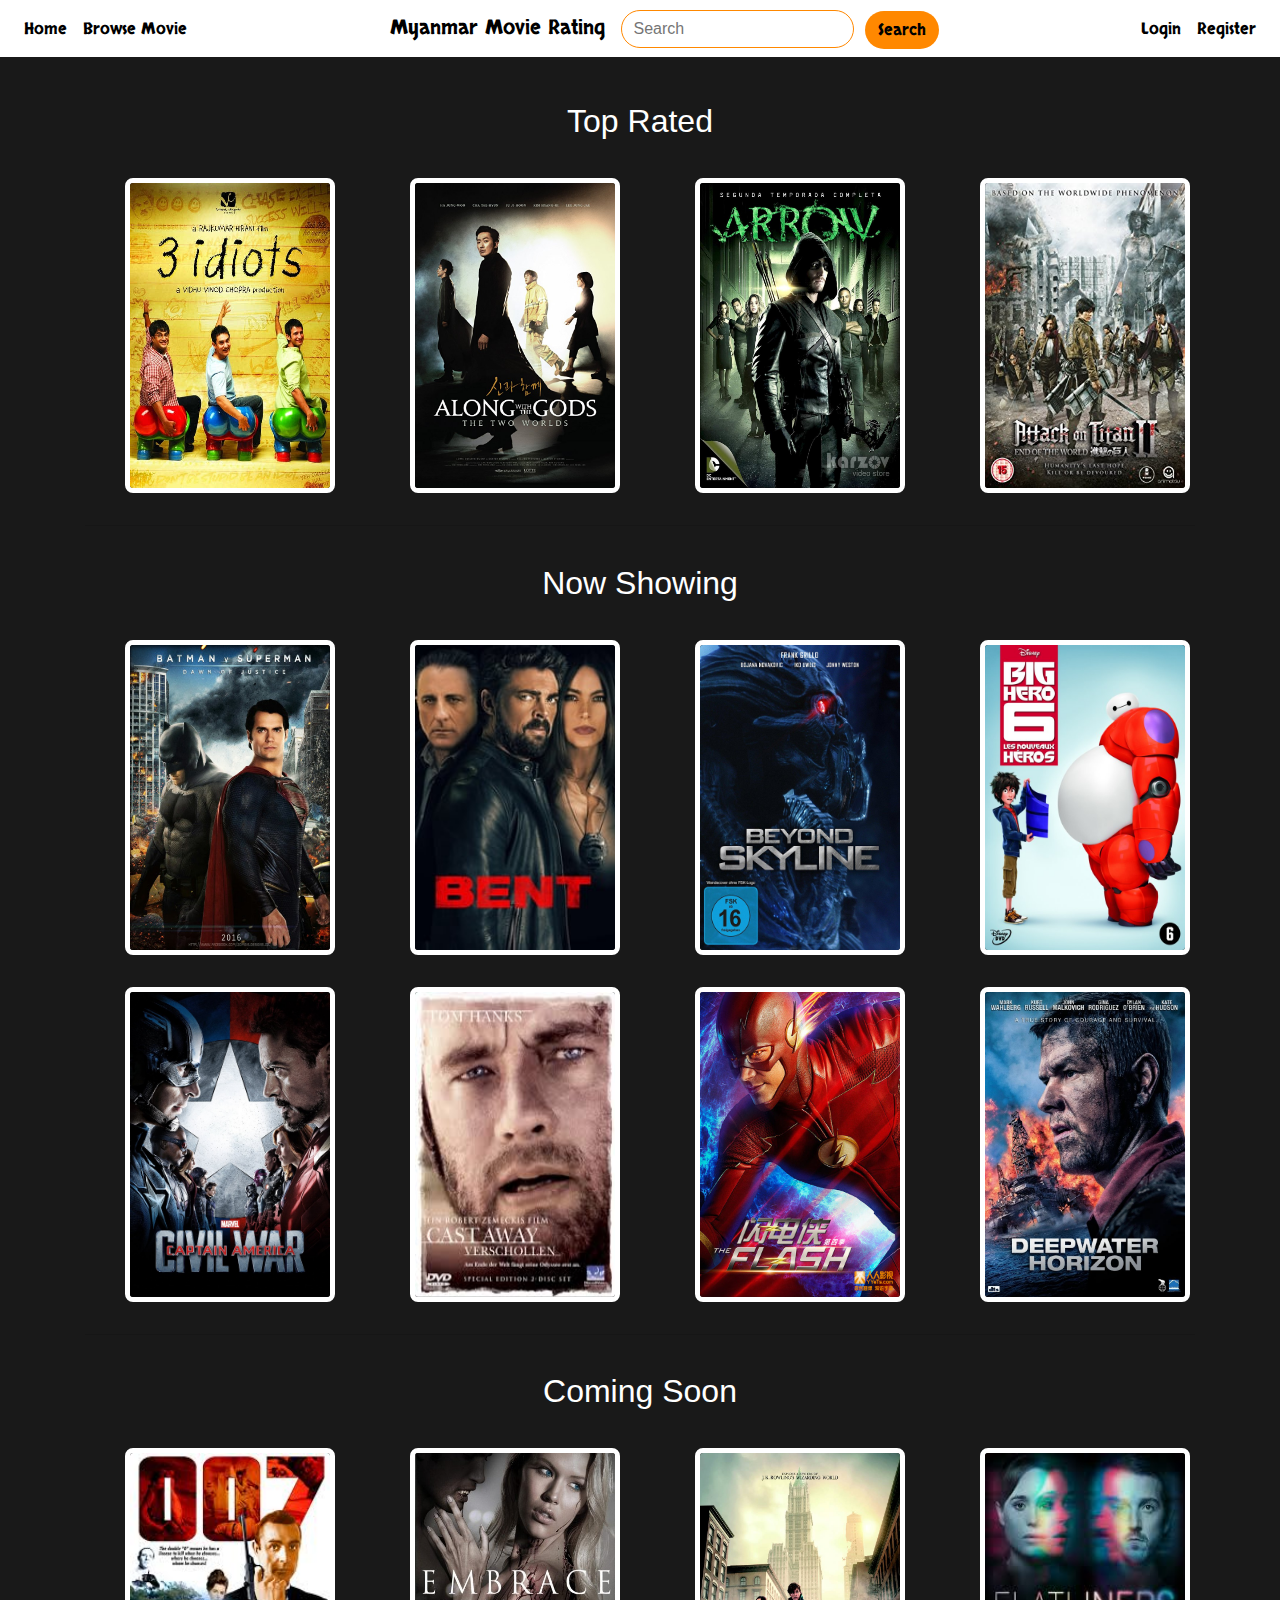
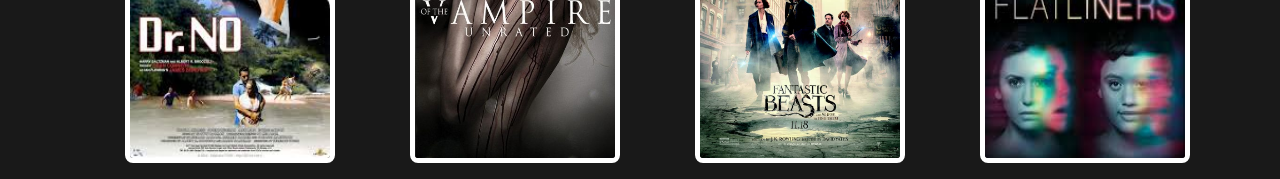
<file: index.html>
<!DOCTYPE html>
<html lang="en">
<head>
	<meta charset="UTF-8">
	<meta name="viewport" content="width=device-width, initial-scale=1, shrink-to-fit=no">
	<link rel="stylesheet" href="css/bootstrap.min.css">
	<link rel="stylesheet" href="css/style.css">
	<link rel="stylesheet" href="css/normalize.css">
	<link rel="stylesheet" href="css/fontawesome-all.css">
	
	<title>Template</title>
</head>
<body>

	<nav class="navbar sticky-top navbar-expand-lg navbar-dark navbar-color">

		<button class="navbar-toggler nav-responsive-btn" type="button" data-toggle="collapse" data-target="#navbarSupportedContent" aria-controls="navbarSupportedContent" aria-expanded="false" aria-label="Toggle navigation">
			<i class="fab fa-adn"></i>
		</button>

		<div class="collapse navbar-collapse" id="navbarSupportedContent">

			<ul class="navbar-nav">
				<li class="nav-item">
					<a class="nav-link" href="#">Home</a>
				</li>
				<li class="nav-item">
					<a class="nav-link" href="index1.html">Browse Movie</a>
				</li>


			</ul>

			<ul class="navbar-nav ml-auto">
				<a class="navbar-brand" href="#">Myanmar Movie Rating</a>
				<form class="form-inline my-2 my-lg-0">
					<input class="mr-sm-2 navbar-search-box" type="search" placeholder="Search" aria-label="Search">
					<button class="btn navbar-search-btn" type="submit">Search</button>
				</form>
			</ul>

			<ul class="navbar-nav ml-auto">
				<li class="nav-item">
					<a class="nav-link" href="#">Login</a>
				</li>
				<li class="nav-item">
					<a class="nav-link" href="#">Register</a>
				</li>



			</ul>

		</div>
	</nav>

	ိ<div class="container">
		<div class="row">
			<h1 style="color: #ffffff" class="mx-auto">Top Rated</h1>
		</div>

		<div class="row">
			<div class="col-xs-10 col-sm-5 col-md-3">
				
				<figure class="view-images">
					<a href="#">
						<img src="images/test1.jpg" alt="Example" class="indivi-image">
					</a>
					<figcaption class="view-images-overlay">
						<h4>7.7 / 10</h4>
						<h4>Adventure</h4>
						<h4>Action</h4>
						<br>
						<a class="btn view-btn">View Detail</a>
					</figcaption>
				</figure>
				
			</div>
			<div class="col-xs-10 col-sm-5 col-md-3">
				
				<figure class="view-images">
					<a href="#">
						<img src="images/test2.jpg" alt="Example" class="indivi-image">
					</a>
					<figcaption class="view-images-overlay">
						<h4>7.7 / 10</h4>
						<h4>Adventure</h4>
						<h4>Action</h4>
						<br>
						<button class="btn view-btn">View Detail</button>
					</figcaption>
				</figure>
				
			</div>
			<div class="col-xs-10 col-sm-5 col-md-3">
				
				<figure class="view-images">
					<a href="#">
						<img src="images/test3.jpg" alt="Example" class="indivi-image">
					</a>
					<figcaption class="view-images-overlay">
						<h4>7.7 / 10</h4>
						<h4>Adventure</h4>
						<h4>Action</h4>
						<br>
						<button class="btn view-btn">View Detail</button>
					</figcaption>
				</figure>
				
			</div>
			<div class="col-xs-10 col-sm-5 col-md-3">
				
				<figure class="view-images">
					<a href="#">
						<img src="images/test4.jpg" alt="Example" class="indivi-image">
					</a>
					<figcaption class="view-images-overlay">
						<h4>7.7 / 10</h4>
						<h4>Adventure</h4>
						<h4>Action</h4>
						<br>
						<button class="btn view-btn">View Detail</button>
					</figcaption>
				</figure>
				
			</div>
		</div>
		<hr>
		<div class="row">
				<h1 style="color: #ffffff" class="mx-auto">Now Showing</h1>
			</div>
		<div class="row">
			
			<div class="col-xs-10 col-sm-5 col-md-3">
				
				<figure class="view-images">
					<a href="#">
						<img src="images/test5.jpg" alt="Example" class="indivi-image">
					</a>
					<figcaption class="view-images-overlay">
						<h4>7.7 / 10</h4>
						<h4>Adventure</h4>
						<h4>Action</h4>
						<br>
						<button class="btn view-btn">View Detail</button>
					</figcaption>
				</figure>
				
			</div>
			<div class="col-xs-10 col-sm-5 col-md-3">
				
				<figure class="view-images">
					<a href="#">
						<img src="images/test6.jpg" alt="Example" class="indivi-image">
					</a>
					<figcaption class="view-images-overlay">
						<h4>7.7 / 10</h4>
						<h4>Adventure</h4>
						<h4>Action</h4>
						<br>
						<button class="btn view-btn">View Detail</button>
					</figcaption>
				</figure>
				
			</div>
			<div class="col-xs-10 col-sm-5 col-md-3">
				
				<figure class="view-images">
					<a href="#">
						<img src="images/test7.jpg" alt="Example" class="indivi-image">
					</a>
					<figcaption class="view-images-overlay">
						<h4>7.7 / 10</h4>
						<h4>Adventure</h4>
						<h4>Action</h4>
						<br>
						<button class="btn view-btn">View Detail</button>
					</figcaption>
				</figure>
				
			</div>
			<div class="col-xs-10 col-sm-5 col-md-3">
				
				<figure class="view-images">
					<a href="#">
						<img src="images/test8.jpg" alt="Example" class="indivi-image">
					</a>
					<figcaption class="view-images-overlay">
						<h4>7.7 / 10</h4>
						<h4>Adventure</h4>
						<h4>Action</h4>
						<br>
						<button class="btn view-btn">View Detail</button>
					</figcaption>
				</figure>
				
			</div>
		</div>
		<div class="row">

			<div class="col-xs-10 col-sm-5 col-md-3">
				
				<figure class="view-images">
					<a href="#">
						<img src="images/test9.jpg" alt="Example" class="indivi-image">
					</a>
					<figcaption class="view-images-overlay">
						<h4>7.7 / 10</h4>
						<h4>Adventure</h4>
						<h4>Action</h4>
						<br>
						<button class="btn view-btn">View Detail</button>
					</figcaption>
				</figure>
				
			</div>
			<div class="col-xs-10 col-sm-5 col-md-3">
				
				<figure class="view-images">
					<a href="#">
						<img src="images/test10.jpg" alt="Example" class="indivi-image">
					</a>
					<figcaption class="view-images-overlay">
						<h4>7.7 / 10</h4>
						<h4>Adventure</h4>
						<h4>Action</h4>
						<br>
						<button class="btn view-btn">View Detail</button>
					</figcaption>
				</figure>
				
			</div>
			<div class="col-xs-10 col-sm-5 col-md-3">
				
				<figure class="view-images">
					<a href="#">
						<img src="images/test11.jpg" alt="Example" class="indivi-image">
					</a>
					<figcaption class="view-images-overlay">
						<h4>7.7 / 10</h4>
						<h4>Adventure</h4>
						<h4>Action</h4>
						<br>
						<button class="btn view-btn">View Detail</button>
					</figcaption>
				</figure>
				
			</div>
			<div class="col-xs-10 col-sm-5 col-md-3">
				
				<figure class="view-images">
					<a href="#">
						<img src="images/test12.jpg" alt="Example" class="indivi-image">
					</a>
					<figcaption class="view-images-overlay">
						<h4>7.7 / 10</h4>
						<h4>Adventure</h4>
						<h4>Action</h4>
						<br>
						<button class="btn view-btn">View Detail</button>
					</figcaption>
				</figure>
				
			</div>
		</div>
		<hr>

		<div class="row">
				<h1 style="color: #ffffff" class="mx-auto">Coming Soon</h1>
			</div>


		<div class="row">
			<div class="col-xs-10 col-sm-5 col-md-3">
				
				<figure class="view-images">
					<a href="#">
						<img src="images/test13.jpg" alt="Example" class="indivi-image">
					</a>
					<figcaption class="view-images-overlay">
						<h4>7.7 / 10</h4>
						<h4>Adventure</h4>
						<h4>Action</h4>
						<br>
						<button class="btn view-btn">View Detail</button>
					</figcaption>
				</figure>
				
			</div>
			<div class="col-xs-10 col-sm-5 col-md-3">
				
				<figure class="view-images">
					<a href="#">
						<img src="images/test14.jpg" alt="Example" class="indivi-image">
					</a>
					<figcaption class="view-images-overlay">
						<h4>7.7 / 10</h4>
						<h4>Adventure</h4>
						<h4>Action</h4>
						<br>
						<button class="btn view-btn">View Detail</button>
					</figcaption>
				</figure>
				
			</div>
			<div class="col-xs-10 col-sm-5 col-md-3">
				
				<figure class="view-images">
					<a href="#">
						<img src="images/test15.jpg" alt="Example" class="indivi-image">
					</a>
					<figcaption class="view-images-overlay">
						<h4>7.7 / 10</h4>
						<h4>Adventure</h4>
						<h4>Action</h4>
						<br>
						<button class="btn view-btn">View Detail</button>
					</figcaption>
				</figure>
				
			</div>
			<div class="col-xs-10 col-sm-5 col-md-3">
				
				<figure class="view-images">
					<a href="#">
						<img src="images/test16.jpg" alt="Example" class="indivi-image">
					</a>
					<figcaption class="view-images-overlay">
						<h4>7.7 / 10</h4>
						<h4>Adventure</h4>
						<h4>Action</h4>
						<br>
						<button class="btn view-btn">View Detail</button>
					</figcaption>
				</figure>
				
			</div>
		</div>
	</div>












	<script src="js/jquery-3.2.1.slim.min.js"></script>
	<script src="js/bootstrap.min.js"></script>
	<script src="js/popper.min.js"></script>
	

	<!-- Google Analytics: change UA-XXXXX-Y to be your site's ID. -->
	<script>
		window.ga=function(){ga.q.push(arguments)};ga.q=[];ga.l=+new Date;
		ga('create','UA-XXXXX-Y','auto');ga('send','pageview')
	</script>
	<script src="js/analytics.js" async defer></script>
	

</body>
</html>
</file>
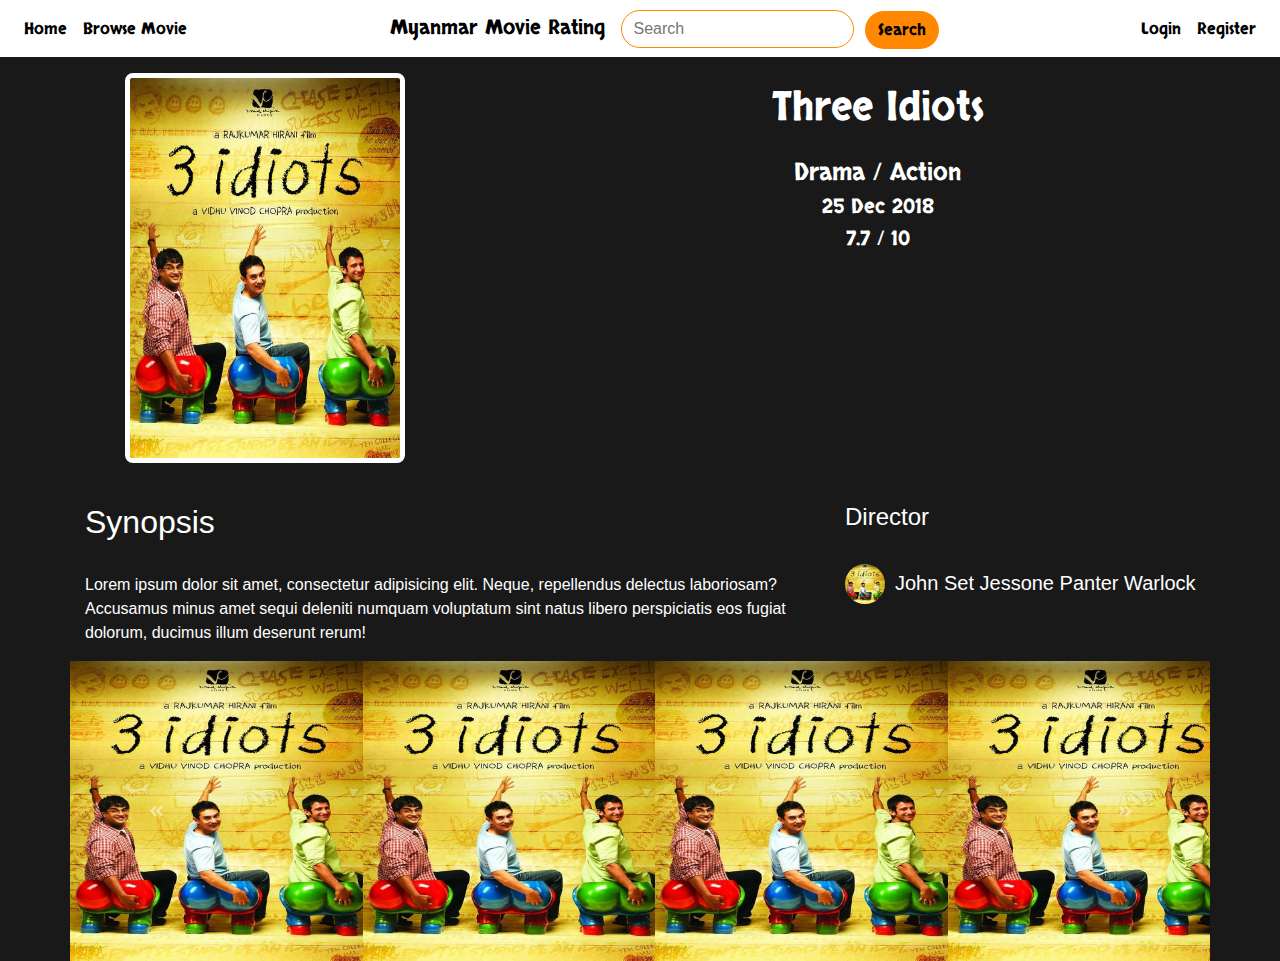
<file: index1.html>
<!DOCTYPE html>
<html lang="en">
<head>
	<meta charset="UTF-8">
	<meta name="viewport" content="width=device-width, initial-scale=1, shrink-to-fit=no">
	<link rel="stylesheet" href="css/bootstrap.min.css">
	<link rel="stylesheet" href="css/style.css">
	<link rel="stylesheet" href="css/normalize.css">
	<link rel="stylesheet" href="css/fontawesome-all.css">
	
	<title>Template</title>
</head>
<body>

	



	<nav class="navbar sticky-top navbar-expand-lg navbar-dark navbar-color">
		<button class="navbar-toggler nav-responsive-btn" type="button" data-toggle="collapse" data-target="#navbarSupportedContent" aria-controls="navbarSupportedContent" aria-expanded="false" aria-label="Toggle navigation">
			<i class="fab fa-adn"></i>
		</button>

		<div class="collapse navbar-collapse" id="navbarSupportedContent">

			<ul class="navbar-nav">
				<li class="nav-item">
					<a class="nav-link" href="index.html">Home</a>
				</li>
				<li class="nav-item">
					<a class="nav-link" href="index1.html">Browse Movie</a>
				</li>


			</ul>

			<ul class="navbar-nav ml-auto">
				<a class="navbar-brand" href="#">Myanmar Movie Rating</i></a>
				<form class="form-inline my-2 my-lg-0">
					<input class="mr-sm-2 navbar-search-box" type="search" placeholder="Search" aria-label="Search">
					<button class="btn navbar-search-btn" type="submit">Search</button>
				</form>
			</ul>

			<ul class="navbar-nav ml-auto">
				<li class="nav-item">
					<a class="nav-link" href="#">Login</a>
				</li>
				<li class="nav-item">
					<a class="nav-link" href="#">Register</a>
				</li>



			</ul>
		</div>
	</nav>

	<div class="container">
		

		<div class="row">
			<div class="col-xs-12 col-sm-12 col-md-6 col-lg-5">
				
				<figure class="view-images">
					<a href="#">
						<img src="images/test1.jpg" alt="Example" class="show-image">
					</a>
					
				</figure>
				
			</div>
			<div class="col-xs-12 col-sm-12 col-md-6 col-lg-7 taligncenter">
				<h1 class="text-ingrediant text-font">Three Idiots</h1>
				<h4 class="text-ingrediant">Drama / Action</h4>
				<h5 class="text-ingrediant">25 Dec 2018</h5>
				<h5 class="text-ingrediant">7.7 / 10</h5>
			</div>
			

		</div>
		<br>
		<div class="row movie-synopsis">
			<div class="col-xs-12 col-sm-12 col-md-8 col-lg-8">
				<h2>Synopsis</h2>
				<br>
				<p>Lorem ipsum dolor sit amet, consectetur adipisicing elit. Neque, repellendus delectus laboriosam? Accusamus minus amet sequi deleniti numquam voluptatum sint natus libero perspiciatis eos fugiat dolorum, ducimus illum deserunt rerum!</p>
			</div>

			<div class="col-xs-12 col-sm-12 col-md-4 col-lg-4">
				
				<h4>Director</h4>
				<br>
				<a href="#">
					<img src="images/test1.jpg" alt="Director">

				</a>
				<h5 class="pabsolute">John Set Jessone Panter Warlock</h5>

				
			</div>
		</div>

		<div class="row">
			<div class="content-two">
			<div id="carouselExampleControls" class="carousel slide" data-ride="carousel">
				<div class="carousel-inner">
					<div class="carousel-item active">
						<div class="row">
							<div class="col-sm-12">
								<div class="row">
									<div class="col-md-3">
										<div class="well">
											<a href="images/test1.jpg">
											<img src="images/test1.jpg" width="300" height="300">
											</a>
										</div>
									</div>
									<div class="col-md-3">
										<div class="well">
											
											<a href="images/test1.jpg">
											<img src="images/test1.jpg" width="300" height="300">
											</a>
										</div>
									</div>
									<div class="col-md-3">
										<div class="well">
											
											<a href="images/test1.jpg">
											<img src="images/test1.jpg" width="300" height="300">
											</a>
										</div>
									</div>
									<div class="col-md-3">
										<div class="well">
											
											<a href="images/test1.jpg">
											<img src="images/test1.jpg" width="300" height="300">
											</a>
										</div>
									</div>
								</div><!--/row-->    
							</div><!--/col-12-->
						</div><!--/row-->
					</div>
					<div class="carousel-item">
						<div class="row">
							<div class="col-sm-12">
								<div class="row">
									<div class="col-md-3">
										<div class="well">

											<a href="images/test1.jpg">
											<img src="images/test1.jpg" width="300" height="300">
											</a>
										</div>
									</div>
									<div class="col-md-3">
										<div class="well">

											<a href="images/test1.jpg">
											<img src="images/test1.jpg" width="300" height="300">
											</a>
										</div>
									</div>
									<div class="col-md-3">
										<div class="well">

											<a href="images/test1.jpg">
											<img src="images/test1.jpg" width="300" height="300">
											</a>
										</div>
									</div>
									<div class="col-md-3">
										<div class="well">

											<a href="images/test1.jpg">
											<img src="images/test1.jpg" width="300" height="300">
											</a>
										</div>
									</div>
								</div><!--/row-->    
							</div><!--/col-12-->
						</div><!--/row-->
					</div>
					<div class="carousel-item">
						<div class="row">
							<div class="col-sm-12">
								<div class="row">
									<div class="col-md-3">
										<div class="well">
											
											<a href="images/test1.jpg">
											<img src="images/test1.jpg" width="300" height="300">
											</a>
										</div>
									</div>
									<div class="col-md-3">
										<div class="well">
											
											<a href="images/test1.jpg">
											<img src="images/test1.jpg" width="300" height="300">
											</a>
										</div>
									</div>
									<div class="col-md-3">
										<div class="well">
											
											<a href="images/test1.jpg">
											<img src="images/test1.jpg" width="300" height="300">
											</a>
										</div>
									</div>
									<div class="col-md-3">
										<div class="well">
											
											<a href="images/test1.jpg">
											<img src="images/test1.jpg" width="300" height="300">
											</a>
										</div>
									</div>
								</div><!--/row-->    
							</div><!--/col-12-->
						</div><!--/row-->
					</div>
				</div>

				<a class="carousel-control-prev" href="#carouselExampleControls" role="button" data-slide="prev">
					<i class="fa fa-angle-double-left"></i>
				</a>
				<a class="carousel-control-next" href="#carouselExampleControls" role="button" data-slide="next">
					
					<i class="fa fa-angle-double-right"></i>		
				</a>
			</div>


		</div>
		</div>
	</div>












	<script src="js/jquery-3.2.1.slim.min.js"></script>
	<script src="js/bootstrap.min.js"></script>
	<script src="js/popper.min.js"></script>
	

	<!-- Google Analytics: change UA-XXXXX-Y to be your site's ID. -->
	<script>
	window.ga=function(){ga.q.push(arguments)};ga.q=[];ga.l=+new Date;
	ga('create','UA-XXXXX-Y','auto');ga('send','pageview')
	</script>
	<script src="js/analytics.js" async defer></script>
	

</body>
</html>
</file>
<file: css/style.css>
@import url("https://fonts.googleapis.com/css?family=Skranji:400,700");
:root {
  --background: #008080;
  --button: #ff8800;
  --text: #000000;
  --body: #191919;
  --view: #80bbff;
  --nav: #ffffff;
  --hover: #ff5500; }

body {
  background-color: var(--body) !important; }

.nav-responsive-btn {
  background-color: var(--text) !important;
  height: 43px;
  outline: none;
  color: var(--button) !important; }

.navbar-color {
  background: var(--nav) !important; }
  .navbar-color a {
    color: var(--text) !important;
    font-family: "Skranji", cursive;
    outline: none; }
  .navbar-color a:hover {
    color: var(--hover) !important; }

.navbar-nav input:focus {
  background-color: var(--text); }

.navbar-search-box {
  border-radius: 1.25rem !important;
  border: 1px solid var(--button);
  line-height: 1.5;
  font-size: 1rem;
  padding: 0.375rem 0.75rem;
  color: var(--button);
  background-color: #ffffff;
  background-clip: padding-box; }

.navbar-search-btn {
  background: var(--button);
  color: var(--text);
  font-family: "Skranji", cursive;
  border-radius: 1.25rem;
  margin-top: 3px;
  margin-left: 3px; }

.navbar-search-btn:hover {
  color: var(--hover);
  background: var(--text); }

.view-images {
  position: relative;
  width: 50%; }

.view-images:hover .indivi-image {
  opacity: 0.3; }
.view-images:hover .view-images-overlay {
  opacity: 1; }

.indivi-image {
  opacity: 1;
  display: block;
  width: 210px;
  height: 315px;
  transition: 0.5s ease;
  backface-visibility: hidden;
  -webkit-backface-visibility: hidden;
  border: 5px solid #ffffff;
  border-radius: 0.5rem; }

.view-images-overlay {
  transition: 0.5s ease;
  opacity: 0;
  position: absolute;
  top: 150px;
  left: 100px;
  transform: translate(-50%, -50%);
  -ms-transform: translate(-50%, -50%);
  text-align: center; }
  .view-images-overlay h4 {
    color: #ffffff;
    font-family: "Skranji", cursive; }

.view-btn {
  background-color: var(--button);
  color: var(--text); }

.view-btn:hover {
  background-color: var(--text);
  color: var(--hover); }

.text-ingrediant {
  color: #ffffff;
  font-family: "Skranji", cursive; }

.text-font {
  font-size: 2.5rem; }

.show-image {
  display: block;
  width: 280px;
  height: 390px;
  border-radius: 0.5rem;
  border: 5px solid #ffffff; }

.movie-synopsis h2 {
  color: #ffffff; }
.movie-synopsis h4 {
  color: #ffffff; }
.movie-synopsis p {
  color: #ffffff; }
.movie-synopsis img {
  height: 40px;
  width: 40px;
  border-radius: 150px;
  -webkit-border-radius: 150px;
  -moz-border-radius: 150px;
  float: left; }

.pabsolute {
  position: absolute;
  color: #ffffff;
  left: 65px;
  top: 68px; }

.tborder {
  border-top: 1px solid #ffffff; }

.prelative {
  position: relative; }

.taligncenter {
  text-align: center; }

/*# sourceMappingURL=style.css.map */
</file>
